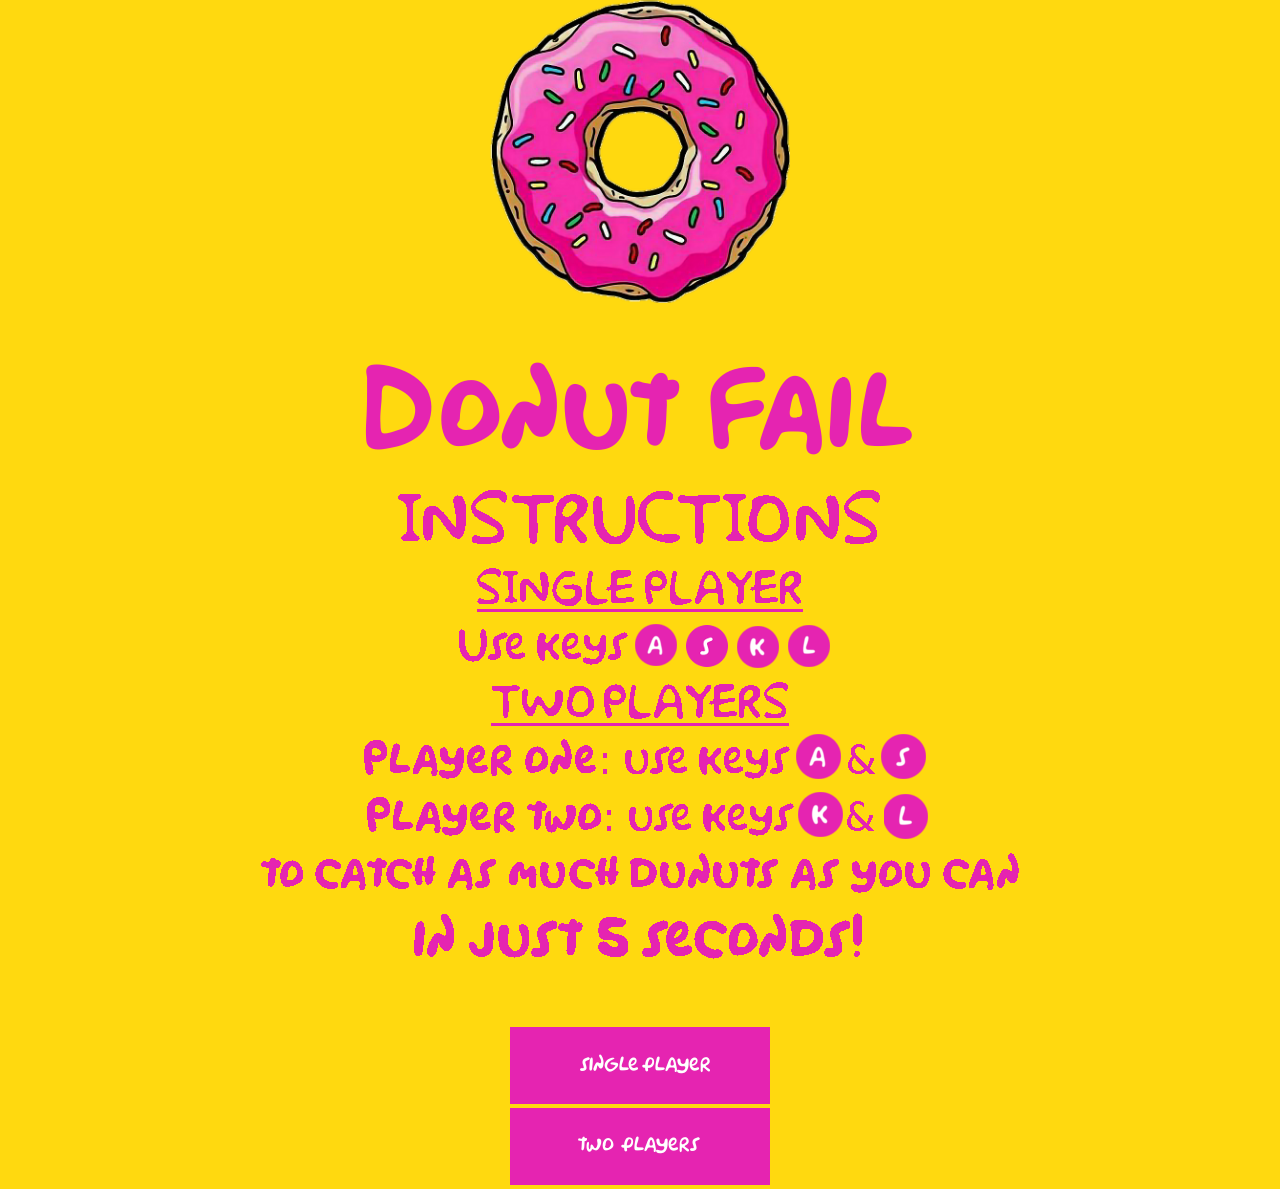
<file: index.html>
<!DOCTYPE html>
<html lang="en">

<head>
  <meta charset="UTF-8">
  <meta name="viewport" content="width=device-width, initial-scale=1.0">
  <meta http-equiv="X-UA-Compatible" content="ie=edge">
  <link rel="icon" type="image/png" href="Images/donut3.png">
  <link rel="stylesheet" href="styles/style.css">
  <audio src="Audio/simpsons.mp3" autoplay loop></audio>
  <title>DONUT FAIL</title>
</head>

<body>
  <div>
    <img src="Images/donut3.png" width="300" alt="donut">
  </div>
  <div id="logo">
    <img src="Images/logo.png" alt="Donut fail">
  </div>
  <div>
    <img src="Images/instructions.png" alt="instructions">
  </div>
  <div>
    <a href="game.html"> <img src="Images/button1.png"></a>
  </div>
  <a href="game.html"> <img src="Images/button2.png"></a>
  </div>
</body>

</html>
</file>
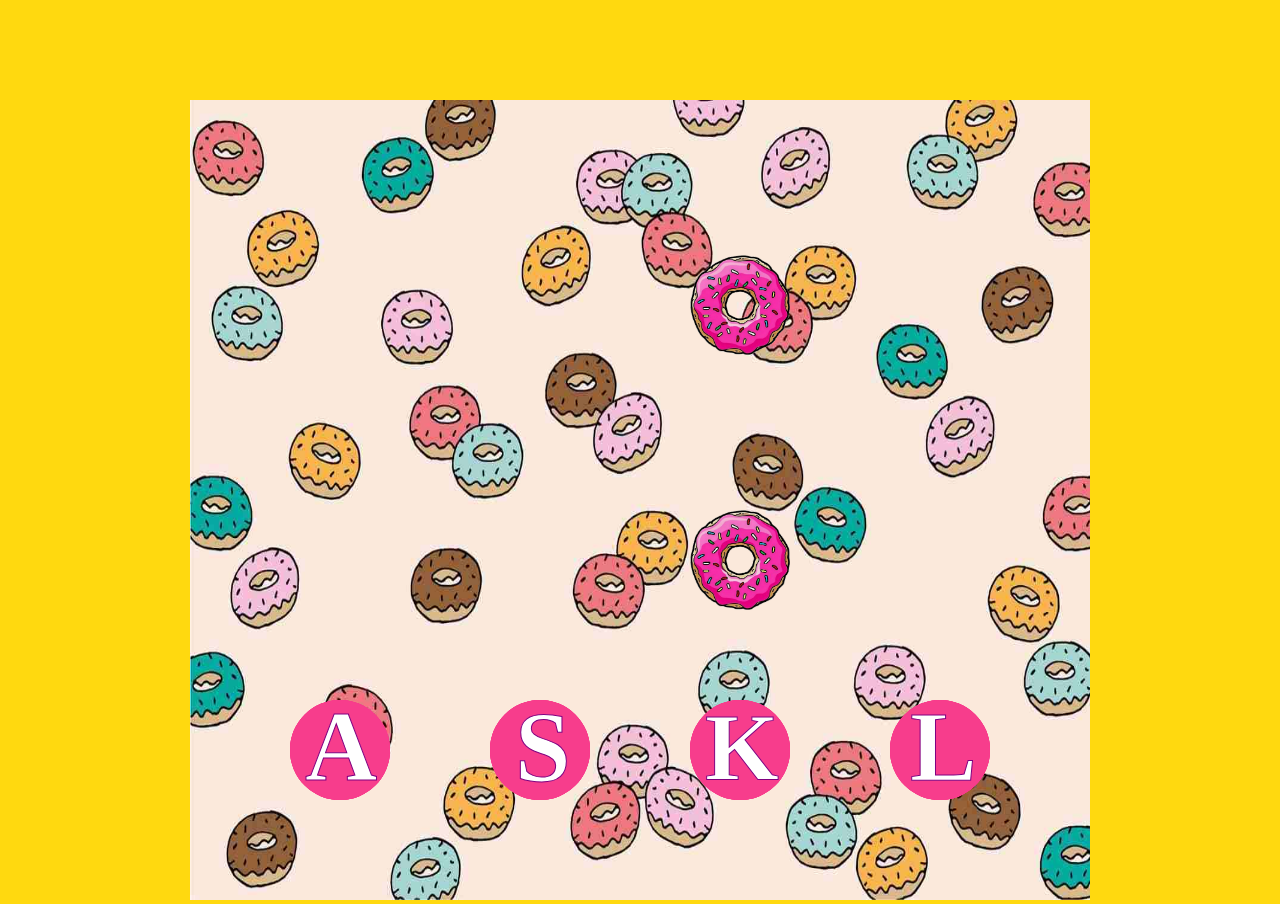
<file: game.html>
<!DOCTYPE html>
<html lang="en">

<head>
  <meta charset="UTF-8">
  <meta name="viewport" content="width=device-width, initial-scale=1.0">
  <meta http-equiv="X-UA-Compatible" content="ie=edge">
  <link rel="icon" type="image/png" href="Images/donut3.png">
  <audio src="Audio/forbidd.mp3" autoplay></audio>
  <link rel="stylesheet" href="styles/style.css">
  <title>DONUT FAIL</title>
</head>

<body>
  <div>
    <canvas width="900" height="800"></canvas>
  </div>
  <script src="main.js"></script>
</body>

</html>
</file>
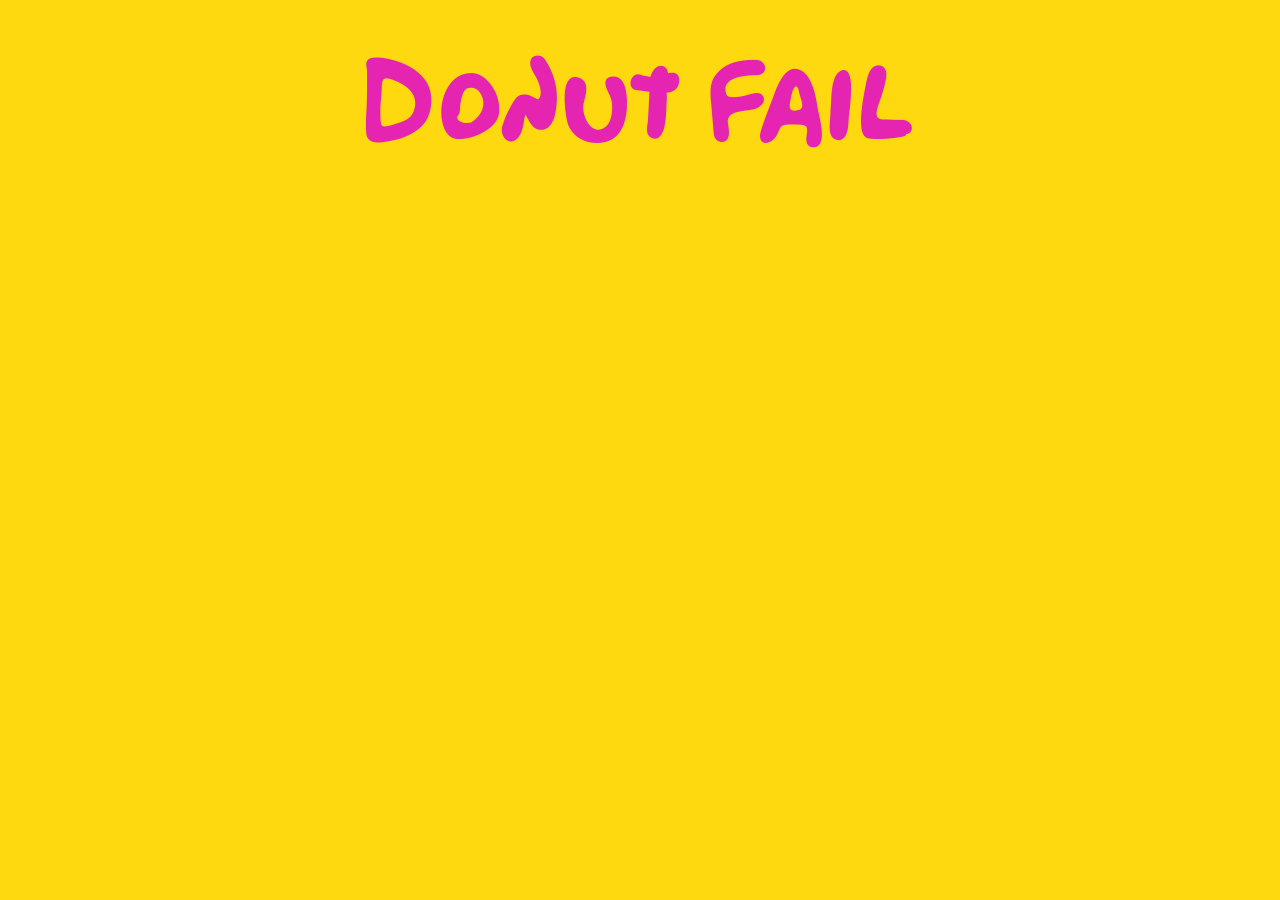
<file: indx.html>
<!DOCTYPE html>
<html lang="en">

<head>
  <meta charset="UTF-8">
  <meta name="viewport" content="width=device-width, initial-scale=1.0">
  <meta http-equiv="X-UA-Compatible" content="ie=edge">
  <link rel="icon" type="image/png" href="Images/donut3.png">
  <link rel="stylesheet" href="styles/indx.css">
  <title>DONUT FAIL</title>
</head>

<body>
  <div id="logo">
    <img src="/Images/logo.png" alt="Donut fail">
  </div>
  <div id="img">

  </div>
  <div id="buttons"></div>

  

</body>

</html>
</file>
<file: styles/style.css>
body {
  margin: 0;
  padding: 0;
  text-align: center;
  background-color: #FFD90F;

}

canvas {
  justify-content: center;
  margin-top: 100px;
}

#logo {
  margin-top: 50px;
}

.buttons {
  align-content: center;
  width: 600px;
  height: 300px;
  position: relative;
}
</file>
<file: styles/indx.css>
body {
  margin: 0;
  top: 0;
  left: 0;
  /*background-image: url(/Images/bg_indx.jpg);*/
  background-color: #FFD90F;
  align-content: center;
  text-align: center;
}

#logo{
  margin-top: 50px;
}
#buttons{
  position: relative;

}
</file>
